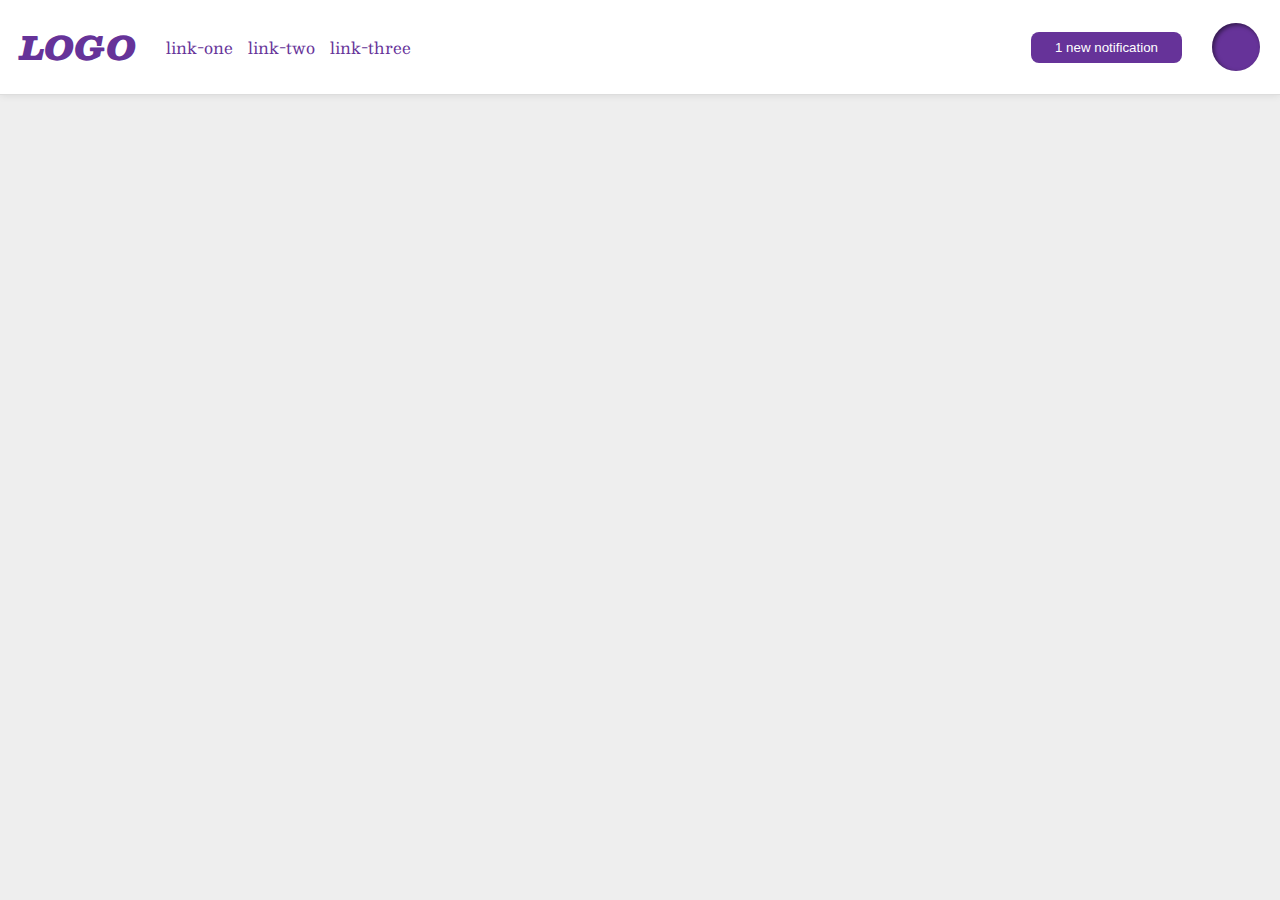
<file: flex/03-flex-header-2/index.html>
<!DOCTYPE html>
<html lang="en">
<head>
  <meta charset="UTF-8">
  <meta http-equiv="X-UA-Compatible" content="IE=edge">
  <meta name="viewport" content="width=device-width, initial-scale=1.0">
  <title>Flex Header 2</title>
  <link rel="stylesheet" href="style.css">
</head>

<body>
  <div class="header">
    <div class="nav-left">
      <div class="logo">
        LOGO
      </div>
      <ul class="links">
        <li><a href="google.com">link-one</a></li>
        <li><a href="google.com">link-two</a></li>
        <li><a href="google.com">link-three</a></li>
      </ul>
    </div>
    <div class="nav-right">
      <button class="notifications">
        1 new notification
      </button>
      <div class="profile-image"></div>
    </div>
  </div>
</body>

</html>
</file>
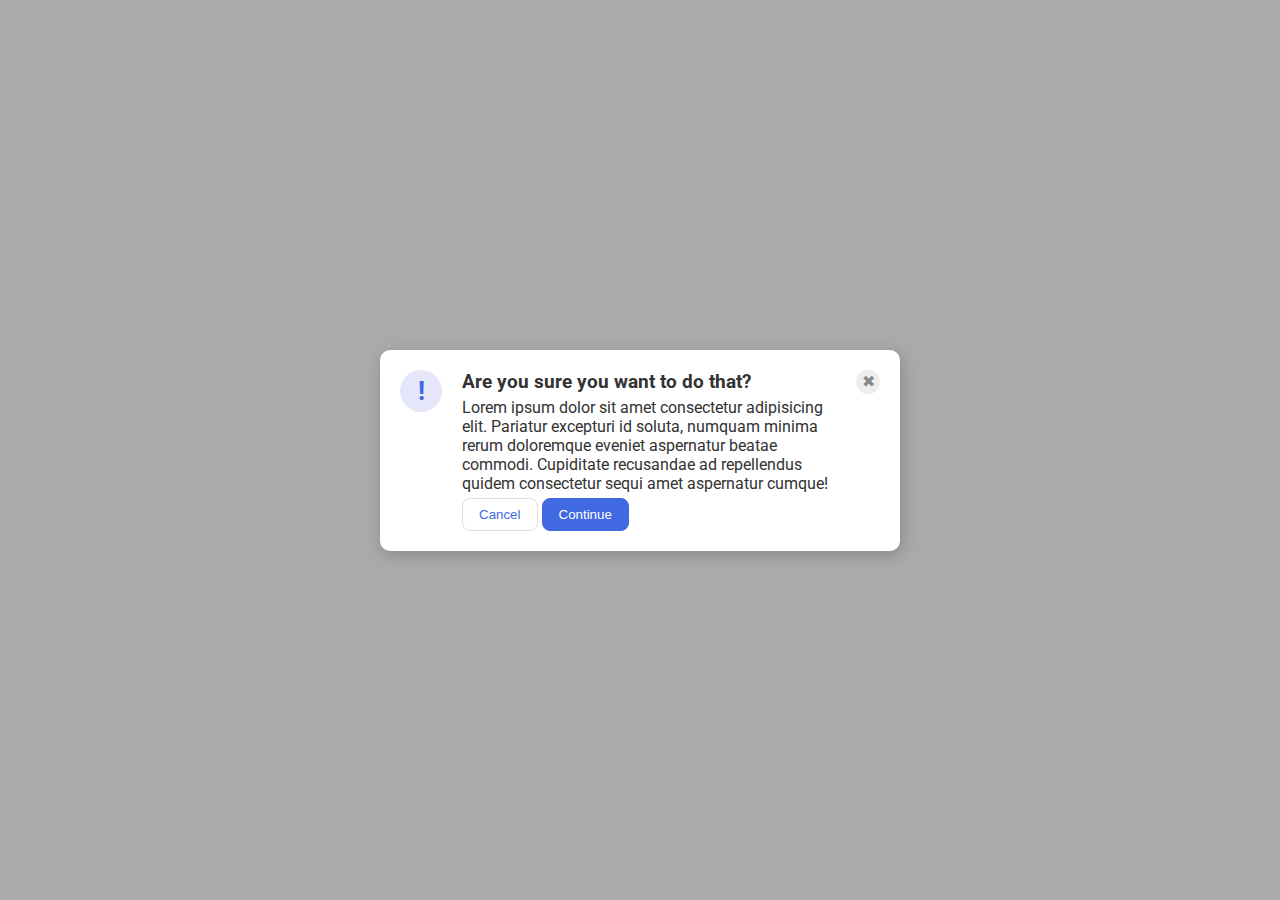
<file: flex/05-flex-modal/index.html>
<!DOCTYPE html>
<html lang="en">
<head>
  <meta charset="UTF-8">
  <meta http-equiv="X-UA-Compatible" content="IE=edge">
  <meta name="viewport" content="width=device-width, initial-scale=1.0">
  <link rel="stylesheet" href="style.css">
  <title>Modal</title>
</head>
<body>
  <div class="modal">
    <div class="icon">!</div>
    <div class="main">
      <div class="header">Are you sure you want to do that?</div>  
      <div class="text">Lorem ipsum dolor sit amet consectetur adipisicing elit. Pariatur excepturi id soluta, numquam minima rerum doloremque eveniet aspernatur beatae commodi. Cupiditate recusandae ad repellendus quidem consectetur sequi amet aspernatur cumque!</div>
        <div class="buttons">
          <button class="cancel">Cancel</button>
          <button class="continue">Continue</button>
        </div>
    </div>   
    <div class="close-button">✖</div>
  </div>
</body>
</html>
</file>
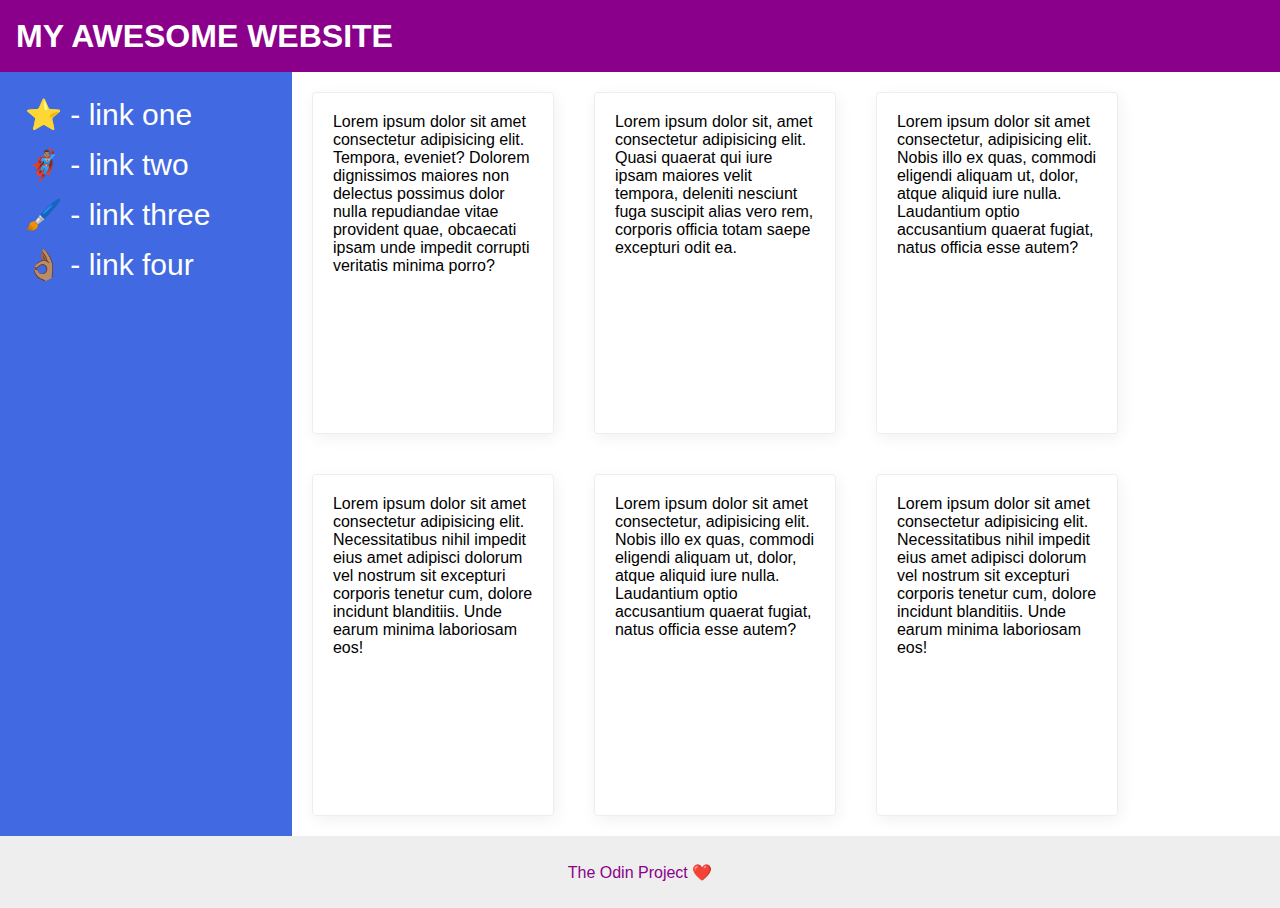
<file: flex/07-flex-layout-2/index.html>
<!DOCTYPE html>
<html lang="en">
<head>
  <meta charset="UTF-8">
  <meta http-equiv="X-UA-Compatible" content="IE=edge">
  <meta name="viewport" content="width=device-width, initial-scale=1.0">
  <title>The Holy Grail</title>
  <link rel="stylesheet" href="style.css">
</head>
<body>
  <div class="header">
    MY AWESOME WEBSITE
  </div>
  <div class="main">
    <div class="sidebar">
      <ul>
        <li><a href="google.com">⭐ - link one</a></li>
        <li><a href="google.com">🦸🏽‍♂️ - link two</a></li>
        <li><a href="google.com">🖌️ - link three</a></li>
        <li><a href="google.com">👌🏽 - link four</a></li>
      </ul>
    </div>
    <div class="cards">
      <div class="card">Lorem ipsum dolor sit amet consectetur adipisicing elit. Tempora, eveniet? Dolorem dignissimos maiores non delectus possimus dolor nulla repudiandae vitae provident quae, obcaecati ipsam unde impedit corrupti veritatis minima porro?</div>
      <div class="card">Lorem ipsum dolor sit, amet consectetur adipisicing elit. Quasi quaerat qui iure ipsam maiores velit tempora, deleniti nesciunt fuga suscipit alias vero rem, corporis officia totam saepe excepturi odit ea.</div>
      <div class="card">Lorem ipsum dolor sit amet consectetur, adipisicing elit. Nobis illo ex quas, commodi eligendi aliquam ut, dolor, atque aliquid iure nulla. Laudantium optio accusantium quaerat fugiat, natus officia esse autem?</div>
      <div class="card">Lorem ipsum dolor sit amet consectetur adipisicing elit. Necessitatibus nihil impedit eius amet adipisci dolorum vel nostrum sit excepturi corporis tenetur cum, dolore incidunt blanditiis. Unde earum minima laboriosam eos!</div>
      <div class="card">Lorem ipsum dolor sit amet consectetur, adipisicing elit. Nobis illo ex quas, commodi eligendi aliquam ut, dolor, atque aliquid iure nulla. Laudantium optio accusantium quaerat fugiat, natus officia esse autem?</div>
      <div class="card">Lorem ipsum dolor sit amet consectetur adipisicing elit. Necessitatibus nihil impedit eius amet adipisci dolorum vel nostrum sit excepturi corporis tenetur cum, dolore incidunt blanditiis. Unde earum minima laboriosam eos!</div>
    </div>
  </div>
    
  <div class="footer">
    The Odin Project ❤️
  </div>
</body>
</html>
</file>
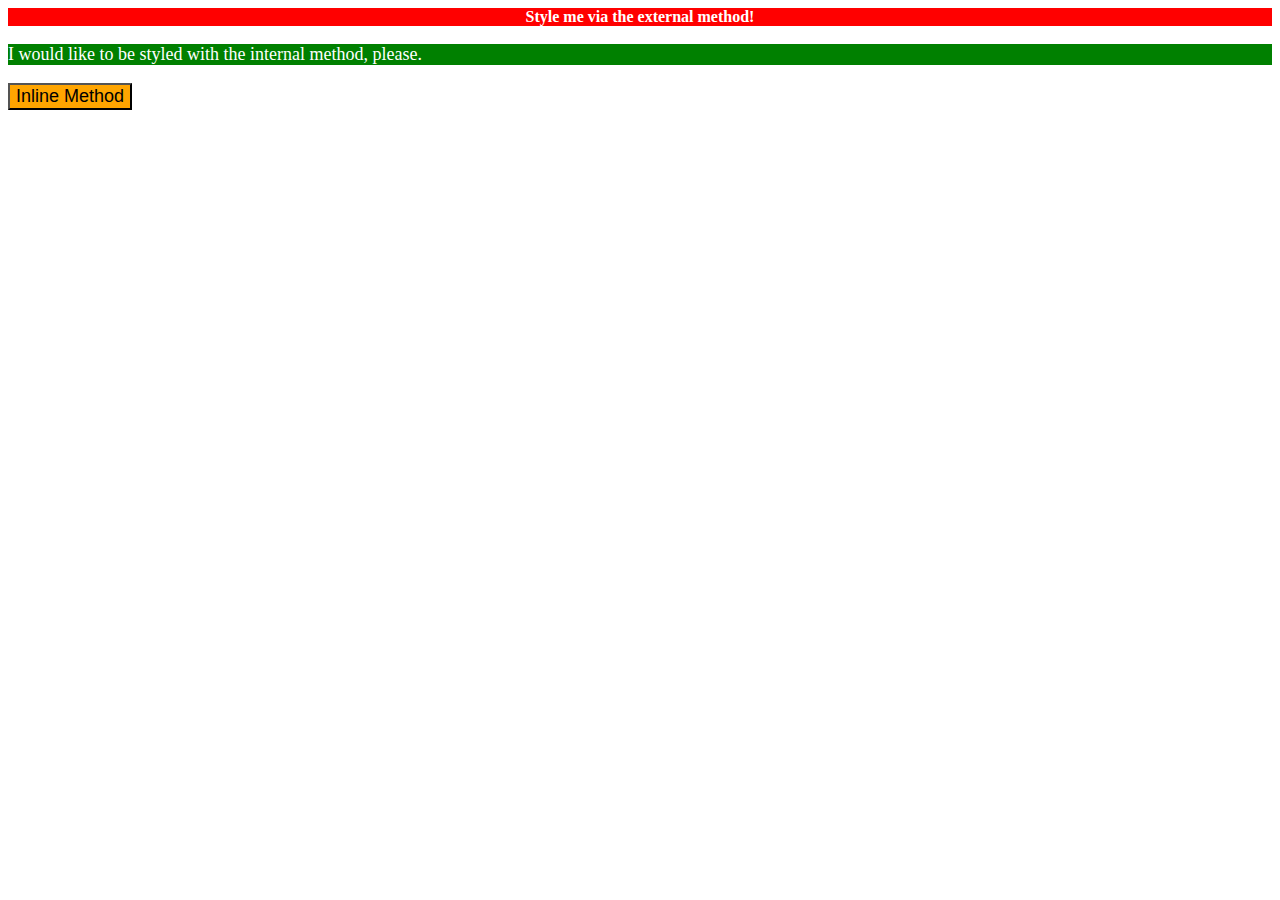
<file: foundations/01-css-methods/index.html>
<!DOCTYPE html>
<html lang="en">
<head>
  <link rel="stylesheet" href="styles.css">
  <style>
    p {
      background-color: green;
      color: white;
      font-size: 18px;
    }
  </style>
  <meta charset="UTF-8">
  <meta http-equiv="X-UA-Compatible" content="IE=edge">
  <meta name="viewport" content="width=device-width, initial-scale=1.0">
  <title>Methods for Adding CSS</title>
</head>
<body>
  <div>Style me via the external method!</div>
  <p>I would like to be styled with the internal method, please.</p>
  <button style="background-color: orange; font-size: 18px;">Inline Method</button>
</body>
</html>
</file>
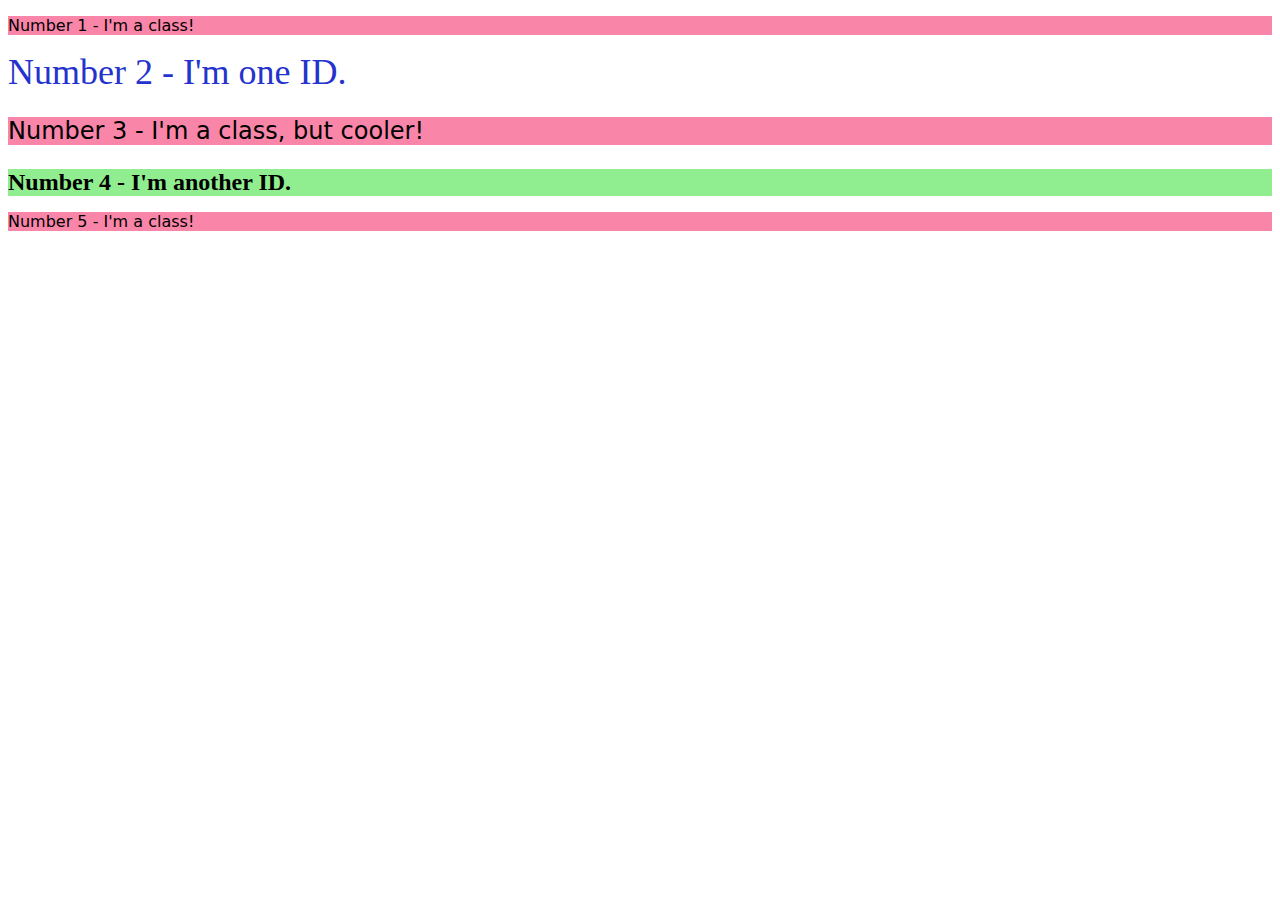
<file: foundations/02-class-id-selectors/index.html>
<!DOCTYPE html>
<html lang="en">
<head>
  <meta charset="UTF-8">
  <meta http-equiv="X-UA-Compatible" content="IE=edge">
  <meta name="viewport" content="width=device-width, initial-scale=1.0">
  <title>Class and ID Selectors</title>
  <link rel="stylesheet" href="style.css">
</head>
<body>
  <p class="odd">Number 1 - I'm a class!</p>
  <div id="second">Number 2 - I'm one ID.</div>
  <p class="odd third">Number 3 - I'm a class, but cooler!</p>
  <div id="fourth">Number 4 - I'm another ID.</div>
  <p class="odd">Number 5 - I'm a class!</p>
</body>
</html>
</file>
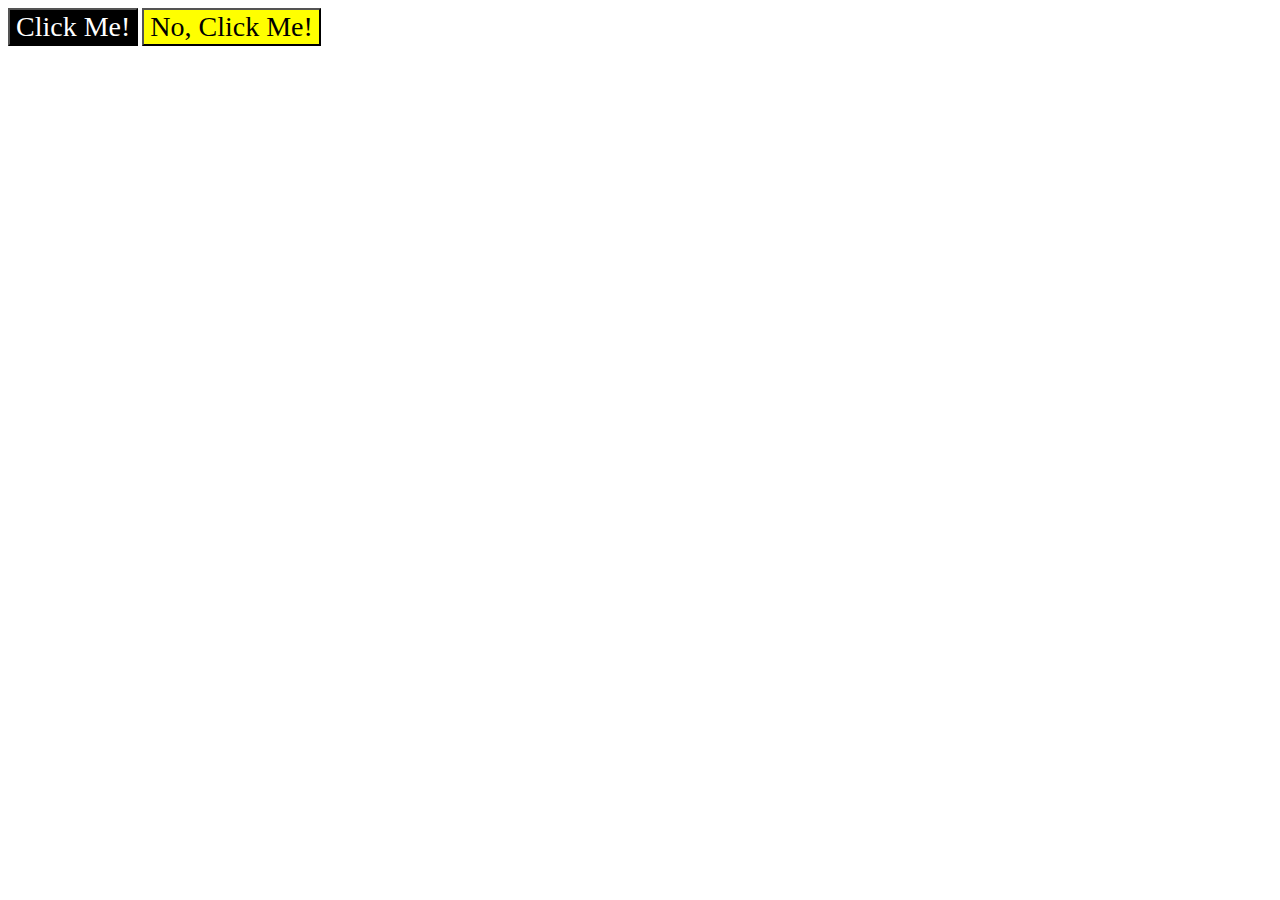
<file: foundations/03-grouping-selectors/index.html>
<!DOCTYPE html>
<html lang="en">
<head>
  <meta charset="UTF-8">
  <meta http-equiv="X-UA-Compatible" content="IE=edge">
  <meta name="viewport" content="width=device-width, initial-scale=1.0">
  <title>Grouping Selectors</title>
  <link rel="stylesheet" href="style.css">
</head>
<body>
  <button class="click-one">Click Me!</button>
  <button class="click-two">No, Click Me!</button>
</body>
</html>
</file>
<file: flex/03-flex-header-2/style.css>
/* this is some magical font-importing.  
you'll learn about it later. */
@import url('https://fonts.googleapis.com/css2?family=Besley:ital,wght@0,400;1,900&display=swap');

body {
  margin: 0;
  background: #eee;
  font-family: Besley, serif;
}

.header {
  background: white;
  border-bottom: 1px solid #ddd;
  box-shadow: 0 0 8px rgba(0,0,0,.1);
  display: flex;
  align-items: center;
  justify-content: space-between;
  padding: 20px;
}


.profile-image {
  background: rebeccapurple;
  box-shadow: inset 2px 2px 4px rgba(0,0,0,.5);
  border-radius: 50%;
  width: 48px;
  height:  48px;
}

.logo {
  color: rebeccapurple;
  font-size: 32px;
  font-weight: 900;
  font-style: italic;
  padding-right: 30px;
}

button {
  border: none;
  border-radius: 8px;
  background: rebeccapurple;
  color: white;
  padding: 8px 24px;
  margin-right: 30px;
}

a {
  /* this removes the line under our links */
  text-decoration: none;
  color: rebeccapurple;
}

ul {
  list-style-type: none;
  margin: 0;
  padding: 0;
  display: flex;
  flex-direction: row;
  gap: 15px;
}

.nav-right,
.nav-left {
  display: flex;
  flex-direction: row;
  align-items: center;
}
</file>
<file: flex/05-flex-modal/style.css>
@import url('https://fonts.googleapis.com/css2?family=Roboto:wght@400;700&display=swap');

html, body {
  height: 100%;
}

body {
  font-family: Roboto, sans-serif;
  margin: 0;
  background: #aaa;
  color: #333;
  /* I'll give you this one for free lol */
  display: flex;
  align-items: center;
  justify-content: center;
}

.modal {
  background: white;
  width: 480px;
  border-radius: 10px;
  box-shadow: 2px 4px 16px rgba(0,0,0,.2);
  display: flex;
  padding: 20px;
  gap: 20px;

}

.icon {
  color: royalblue;
  font-size: 26px;
  font-weight: 700;
  background: lavender;
  width: 42px;
  height: 42px;
  border-radius: 50%;
  display: flex;
  align-items: center;
  justify-content: center;
}

.close-button {
  background: #eee;
  border-radius: 50%;
  color: #888;
  font-weight: 400;
  font-size: 16px;
  height: 24px;
  width: 24px;
  display: flex;
  align-items: center;
  justify-content: center;
}

button {
  padding: 8px 16px;
  border-radius: 8px;
}

button.continue {
  background: royalblue;
  border: 1px solid royalblue;
  color: white;
}

button.cancel {
  background: white;
  border: 1px solid #ddd;
  color: royalblue;
}

.main {
  display: flex;
  flex-direction: column;
  gap:5px
}

.close-button,
.icon {
  flex-shrink: 0;
}

.header {
  font-weight: bold;
  font-size: 120%;
}
</file>
<file: flex/07-flex-layout-2/style.css>
body {
  font-family: -apple-system, BlinkMacSystemFont, 'Segoe UI', Roboto, Oxygen, Ubuntu, Cantarell, 'Open Sans', 'Helvetica Neue', sans-serif;
  margin: 0;
  min-height: 100vh;
  display: flex;
  flex-direction: column;
}

.header {
  height: 72px;
  background: darkmagenta;
  color: white;
  font-size: 32px;
  font-weight: 900;
  display: flex;
  align-items: center;
  padding: 0px 16px;

}

.footer {
  height: 72px;
  background: #eee;
  color: darkmagenta;
  display: flex;
  justify-content: center;
  align-items: center;
}

.sidebar {
  width: 500px;
  background: royalblue;
}

.card {
  border: 1px solid #eee;
  box-shadow: 2px 4px 16px rgba(0,0,0,.06);
  border-radius: 4px;
  width: 200px;
  height: 300px;
  margin: 20px;
  padding: 20px;
}

.main {
display: flex;
flex: 1 ;
}

ul {
  margin: 0;
  padding: 10px;
}

ul * {
  color: white;
  font-size: 30px;
}

li{
  margin: 15px;
}

* {
  text-decoration: none;
  list-style-type: none;
}

.cards {
  display: flex;
  flex-direction: row;
  flex-wrap: wrap;
}
</file>
<file: foundations/01-css-methods/styles.css>
div {
  background-color: red;
  color: white;
  text-align: center;
  font-size: 32;
  font-weight: bold;
}
</file>
<file: foundations/02-class-id-selectors/style.css>
.odd {
  background-color: rgb(249, 134 , 169);
  font-family: Verdana, "DejaVu Sans", sans-serif;
}

#second {
  color: rgb(36, 51, 206);
  font-size: 36px;
}

.third {
  font-size: 24px;
}

#fourth {
  background-color: lightgreen;
  font-size: 24px;
  font-weight: bold;
}
</file>
<file: foundations/03-grouping-selectors/style.css>
.click-one {
  color: white;
  background-color: black;
}
.click-two {
  color: black;
  background-color: yellow;
}

.click-one,
.click-two {
  font-size: 28px;
  font-family: "Times New Roman", Helvetica, sans-serif ;
}
</file>
